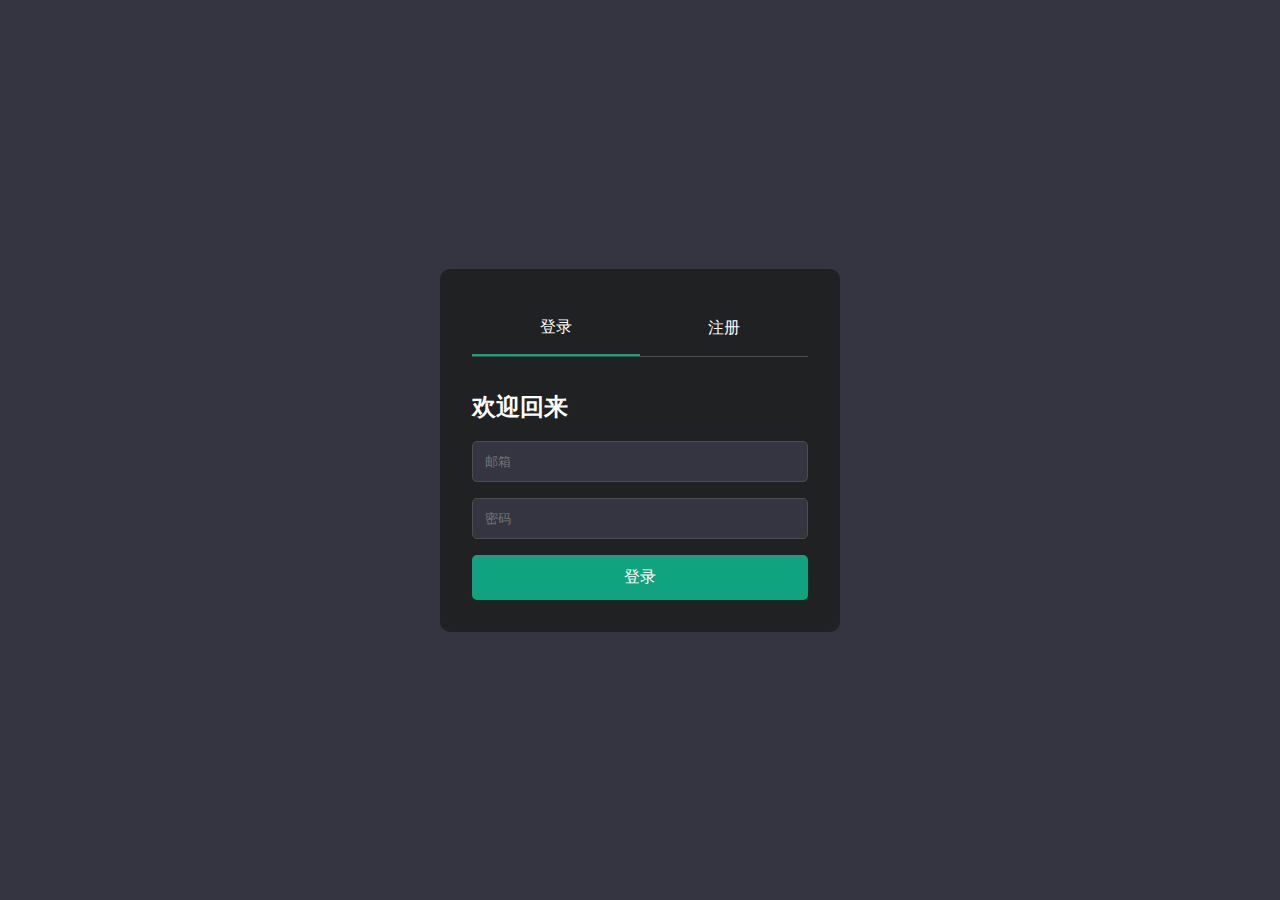
<file: minimind-master2/index.html>
<!DOCTYPE html>
<html lang="zh">
<head>
    <meta charset="UTF-8">
    <meta name="viewport" content="width=device-width, initial-scale=1.0">
    <title>MiniMind Chat - 登录/注册</title>
    <link rel="stylesheet" href="style.css">
</head>
<body>
    <div class="auth-container">
        <div class="auth-box">
            <div class="tabs">
                <button class="tab-btn active" data-tab="login">登录</button>
                <button class="tab-btn" data-tab="register">注册</button>
            </div>

            <form id="loginForm" class="auth-form">
                <h2>欢迎回来</h2>
                <div class="form-group">
                    <input type="email" id="loginEmail" required placeholder="邮箱">
                </div>
                <div class="form-group">
                    <input type="password" id="loginPassword" required placeholder="密码">
                </div>
                <button type="submit" class="btn-primary">登录</button>
            </form>

            <form id="registerForm" class="auth-form hidden">
                <h2>创建新账号</h2>
                <div class="form-group">
                    <input type="email" id="registerEmail" required placeholder="邮箱">
                </div>
                <div class="form-group">
                    <input type="password" id="registerPassword" required placeholder="密码">
                </div>
                <div class="form-group">
                    <input type="password" id="confirmPassword" required placeholder="确认密码">
                </div>
                <button type="submit" class="btn-primary">注册</button>
            </form>
        </div>
    </div>
    <script type="module" src="api.js"></script>
    <script type="module" src="script.js"></script>
</body>
</html>
</file>
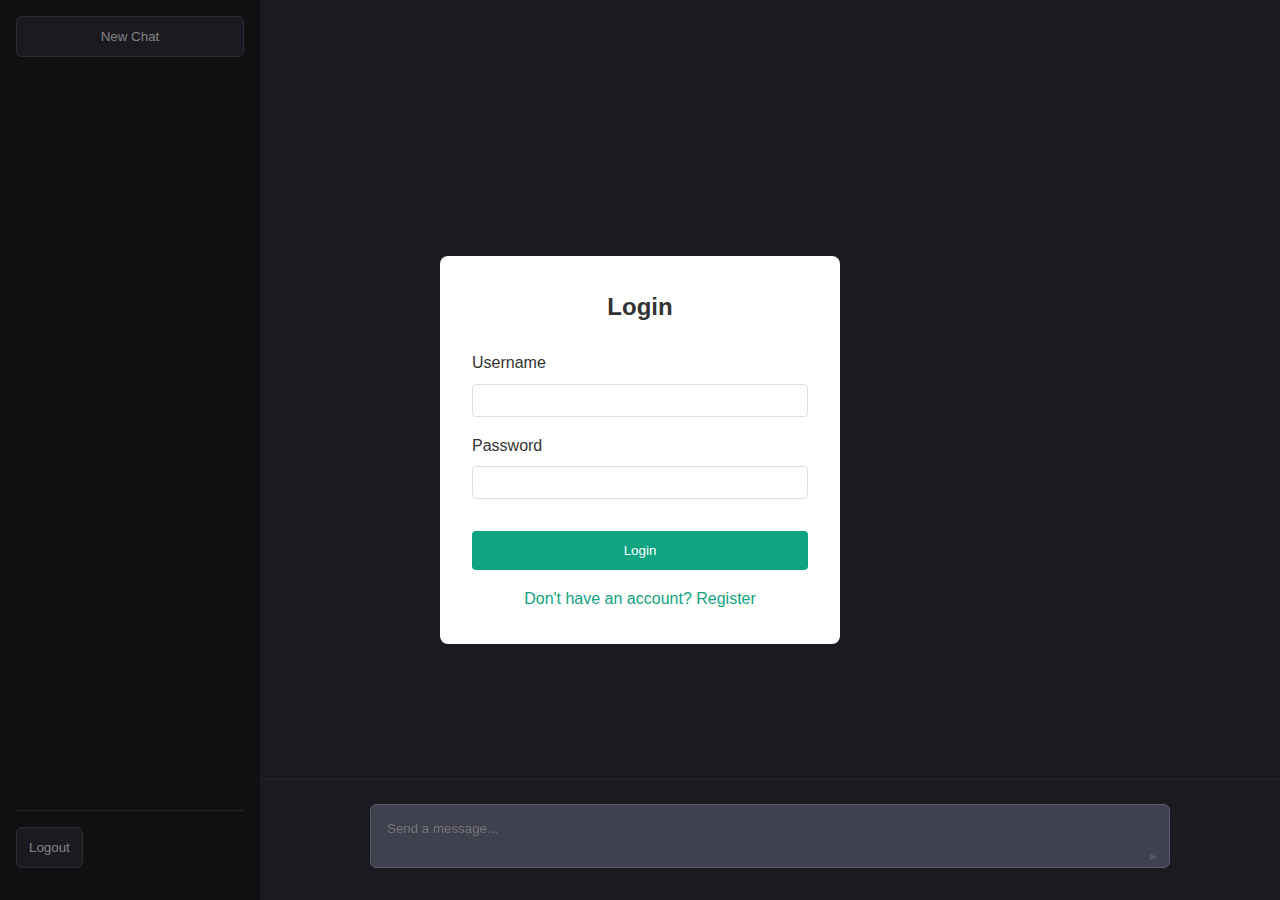
<file: minimind-master2/minimind-master2/templates/index.html>
<!DOCTYPE html>
<html lang="en">
<head>
    <meta charset="UTF-8">
    <meta name="viewport" content="width=device-width, initial-scale=1.0">
    <title>MiniMind Chat</title>
    <style>
        * {
            margin: 0;
            padding: 0;
            box-sizing: border-box;
        }

        body {
            font-family: -apple-system, BlinkMacSystemFont, "Segoe UI", Roboto, "Helvetica Neue", Arial, sans-serif;
            line-height: 1.6;
            color: #333;
            background-color: #f7f7f8;
        }

        .container {
            display: flex;
            height: 100vh;
        }

        .sidebar {
            width: 260px;
            background-color: #202123;
            color: white;
            padding: 1rem;
            display: flex;
            flex-direction: column;
        }

        .new-chat-btn {
            background-color: #343541;
            color: white;
            border: 1px solid #565869;
            padding: 0.75rem;
            border-radius: 0.375rem;
            cursor: pointer;
            margin-bottom: 1rem;
            transition: background-color 0.2s;
        }

        .new-chat-btn:hover {
            background-color: #40414f;
        }

        .chat-list {
            flex-grow: 1;
            overflow-y: auto;
        }

        .chat-item {
            padding: 0.75rem;
            cursor: pointer;
            border-radius: 0.375rem;
            margin-bottom: 0.5rem;
            white-space: nowrap;
            overflow: hidden;
            text-overflow: ellipsis;
        }

        .chat-item:hover {
            background-color: #343541;
        }

        .chat-item.active {
            background-color: #343541;
        }

        .user-section {
            border-top: 1px solid #4a4b53;
            padding-top: 1rem;
            margin-top: auto;
        }

        .main {
            flex-grow: 1;
            display: flex;
            flex-direction: column;
            background-color: #343541;
        }

        .chat-container {
            flex-grow: 1;
            overflow-y: auto;
            padding: 2rem 0;
        }

        .message {
            padding: 1.5rem;
            display: flex;
            gap: 1rem;
            border-bottom: 1px solid rgba(0,0,0,0.1);
        }

        .message.user {
            background-color: #343541;
            color: white;
        }

        .message.assistant {
            background-color: #444654;
            color: white;
        }

        .message-content {
            flex-grow: 1;
            max-width: 800px;
            margin: 0 auto;
            width: 100%;
        }

        .input-container {
            padding: 1.5rem;
            background-color: #343541;
            border-top: 1px solid #4a4b53;
        }

        .input-box {
            max-width: 800px;
            margin: 0 auto;
            position: relative;
        }

        .input-box textarea {
            width: 100%;
            padding: 1rem;
            padding-right: 3rem;
            border-radius: 0.375rem;
            border: 1px solid #565869;
            background-color: #40414f;
            color: white;
            resize: none;
            min-height: 50px;
            max-height: 200px;
            font-family: inherit;
        }

        .send-btn {
            position: absolute;
            right: 0.75rem;
            bottom: 0.75rem;
            background: none;
            border: none;
            color: #565869;
            cursor: pointer;
        }

        .auth-container {
            position: fixed;
            top: 0;
            left: 0;
            right: 0;
            bottom: 0;
            background-color: rgba(0,0,0,0.5);
            display: flex;
            justify-content: center;
            align-items: center;
        }

        .auth-box {
            background-color: white;
            padding: 2rem;
            border-radius: 0.5rem;
            width: 100%;
            max-width: 400px;
        }

        .auth-box h2 {
            margin-bottom: 1.5rem;
            text-align: center;
        }

        .form-group {
            margin-bottom: 1rem;
        }

        .form-group label {
            display: block;
            margin-bottom: 0.5rem;
        }

        .form-group input {
            width: 100%;
            padding: 0.5rem;
            border: 1px solid #ddd;
            border-radius: 0.25rem;
        }

        .auth-btn {
            width: 100%;
            padding: 0.75rem;
            background-color: #10a37f;
            color: white;
            border: none;
            border-radius: 0.25rem;
            cursor: pointer;
            margin-top: 1rem;
        }

        .auth-switch {
            text-align: center;
            margin-top: 1rem;
        }

        .auth-switch a {
            color: #10a37f;
            text-decoration: none;
            cursor: pointer;
        }
    </style>
</head>
<body>
    <div id="auth-modal" class="auth-container">
        <div class="auth-box">
            <h2 id="auth-title">Login</h2>
            <form id="auth-form">
                <div class="form-group">
                    <label for="username">Username</label>
                    <input type="text" id="username" required>
                </div>
                <div class="form-group">
                    <label for="password">Password</label>
                    <input type="password" id="password" required>
                </div>
                <button type="submit" class="auth-btn" id="auth-submit">Login</button>
            </form>
            <div class="auth-switch">
                <a id="auth-switch-btn">Don't have an account? Register</a>
            </div>
        </div>
    </div>

    <div class="container">
        <div class="sidebar">
            <button class="new-chat-btn">New Chat</button>
            <div class="chat-list" id="chat-list">
                <!-- Chat history will be populated here -->
            </div>
            <div class="user-section">
                <button class="new-chat-btn" id="logout-btn">Logout</button>
            </div>
        </div>
        <div class="main">
            <div class="chat-container" id="chat-container">
                <!-- Messages will be populated here -->
            </div>
            <div class="input-container">
                <div class="input-box">
                    <textarea placeholder="Send a message..." id="message-input"></textarea>
                    <button class="send-btn" id="send-btn">➤</button>
                </div>
            </div>
        </div>
    </div>

    <script>
        let currentChatId = null;
        let isAuthenticated = false;
        const API_URL = '/api';

        // Auth handling
        const authModal = document.getElementById('auth-modal');
        const authForm = document.getElementById('auth-form');
        const authTitle = document.getElementById('auth-title');
        const authSubmit = document.getElementById('auth-submit');
        const authSwitchBtn = document.getElementById('auth-switch-btn');
        let isLoginMode = true;

        authSwitchBtn.addEventListener('click', () => {
            isLoginMode = !isLoginMode;
            authTitle.textContent = isLoginMode ? 'Login' : 'Register';
            authSubmit.textContent = isLoginMode ? 'Login' : 'Register';
            authSwitchBtn.textContent = isLoginMode ? 
                "Don't have an account? Register" : 
                "Already have an account? Login";
        });

        authForm.addEventListener('submit', async (e) => {
            e.preventDefault();
            const username = document.getElementById('username').value;
            const password = document.getElementById('password').value;
            
            try {
                const response = await fetch(`${API_URL}/${isLoginMode ? 'login' : 'register'}`, {
                    method: 'POST',
                    headers: {
                        'Content-Type': 'application/json',
                    },
                    credentials: 'include',
                    body: JSON.stringify({ username, password }),
                });

                if (response.ok) {
                    isAuthenticated = true;
                    authModal.style.display = 'none';
                    loadChats();
                } else {
                    const data = await response.json();
                    alert(data.error || 'Authentication failed');
                }
            } catch (error) {
                console.error('Auth error:', error);
                alert('Authentication failed');
            }
        });

        // Chat handling
        const messageInput = document.getElementById('message-input');
        const sendBtn = document.getElementById('send-btn');
        const chatContainer = document.getElementById('chat-container');
        const chatList = document.getElementById('chat-list');
        const newChatBtn = document.querySelector('.new-chat-btn');
        const logoutBtn = document.getElementById('logout-btn');

        async function loadChats() {
            try {
                const response = await fetch(`${API_URL}/chats`, {
                    credentials: 'include'
                });
                const chats = await response.json();
                
                chatList.innerHTML = '';
                chats.forEach(chat => {
                    const chatElement = document.createElement('div');
                    chatElement.className = 'chat-item';
                    chatElement.textContent = chat.title;
                    chatElement.onclick = () => loadChat(chat);
                    chatList.appendChild(chatElement);
                });
            } catch (error) {
                console.error('Error loading chats:', error);
            }
        }

        function loadChat(chat) {
            currentChatId = chat.id;
            chatContainer.innerHTML = '';
            chat.messages.forEach(message => {
                appendMessage(message.role, message.content);
            });
        }

        function appendMessage(role, content) {
            const messageDiv = document.createElement('div');
            messageDiv.className = `message ${role}`;
            
            const contentDiv = document.createElement('div');
            contentDiv.className = 'message-content';
            contentDiv.textContent = content;
            
            messageDiv.appendChild(contentDiv);
            chatContainer.appendChild(messageDiv);
            chatContainer.scrollTop = chatContainer.scrollHeight;
        }

        async function sendMessage() {
            const content = messageInput.value.trim();
            if (!content) return;

            messageInput.value = '';
            appendMessage('user', content);

            try {
                const messages = Array.from(document.querySelectorAll('.message')).map(msg => ({
                    role: msg.classList.contains('user') ? 'user' : 'assistant',
                    content: msg.querySelector('.message-content').textContent
                }));

                const response = await fetch(`${API_URL}/chat`, {
                    method: 'POST',
                    headers: {
                        'Content-Type': 'application/json',
                    },
                    credentials: 'include',
                    body: JSON.stringify({
                        messages,
                        chat_id: currentChatId
                    }),
                });

                const data = await response.json();
                if (!currentChatId) {
                    currentChatId = data.chat_id;
                    loadChats();
                }
                appendMessage('assistant', data.response);
            } catch (error) {
                console.error('Error sending message:', error);
                appendMessage('assistant', 'Sorry, there was an error processing your message.');
            }
        }

        messageInput.addEventListener('keydown', (e) => {
            if (e.key === 'Enter' && !e.shiftKey) {
                e.preventDefault();
                sendMessage();
            }
        });

        sendBtn.addEventListener('click', sendMessage);

        newChatBtn.addEventListener('click', () => {
            currentChatId = null;
            chatContainer.innerHTML = '';
        });

        logoutBtn.addEventListener('click', async () => {
            try {
                await fetch(`${API_URL}/logout`, {
                    method: 'POST',
                    credentials: 'include'
                });
                isAuthenticated = false;
                currentChatId = null;
                chatContainer.innerHTML = '';
                chatList.innerHTML = '';
                authModal.style.display = 'flex';
            } catch (error) {
                console.error('Logout error:', error);
            }
        });

        // Initialize
        if (!isAuthenticated) {
            authModal.style.display = 'flex';
        } else {
            loadChats();
        }
    </script>
</body>
</html>
</file>
<file: minimind-master2/style.css>
:root {
    --primary-color: #10a37f;
    --background-color: #343541;
    --sidebar-color: #202123;
    --text-color: #fff;
    --border-color: #4d4d4f;
    --hover-color: #2a2b32;
}

* {
    margin: 0;
    padding: 0;
    box-sizing: border-box;
}

body {
    font-family: system-ui, -apple-system, BlinkMacSystemFont, 'Segoe UI', Roboto, Oxygen, Ubuntu, Cantarell, sans-serif;
    line-height: 1.5;
    background-color: var(--background-color);
    color: var(--text-color);
}

/* 登录/注册页面样式 */
.auth-container {
    display: flex;
    justify-content: center;
    align-items: center;
    min-height: 100vh;
    padding: 20px;
}

.auth-box {
    background-color: var(--sidebar-color);
    padding: 2rem;
    border-radius: 10px;
    width: 100%;
    max-width: 400px;
}

.tabs {
    display: flex;
    margin-bottom: 2rem;
    border-bottom: 1px solid var(--border-color);
}

.tab-btn {
    flex: 1;
    padding: 1rem;
    background: none;
    border: none;
    color: var(--text-color);
    cursor: pointer;
    font-size: 1rem;
}

.tab-btn.active {
    border-bottom: 2px solid var(--primary-color);
}

.auth-form {
    display: flex;
    flex-direction: column;
    gap: 1rem;
}

.form-group input {
    width: 100%;
    padding: 0.75rem;
    border: 1px solid var(--border-color);
    border-radius: 5px;
    background-color: var(--background-color);
    color: var(--text-color);
}

.hidden {
    display: none;
}

/* 聊天页面样式 */
.chat-container {
    display: flex;
    height: 100vh;
}

.sidebar {
    width: 260px;
    background-color: var(--sidebar-color);
    display: flex;
    flex-direction: column;
    padding: 1rem;
}

.new-chat {
    margin-bottom: 1rem;
}

.btn-new-chat {
    width: 100%;
    padding: 0.75rem;
    background-color: var(--primary-color);
    color: white;
    border: none;
    border-radius: 5px;
    cursor: pointer;
}

.history-list {
    flex: 1;
    overflow-y: auto;
}

.history-item {
    padding: 0.75rem;
    margin-bottom: 0.5rem;
    border-radius: 5px;
    cursor: pointer;
}

.history-item:hover {
    background-color: var(--hover-color);
}

.user-info {
    padding: 1rem 0;
    border-top: 1px solid var(--border-color);
}

.btn-logout {
    width: 100%;
    padding: 0.5rem;
    margin-top: 0.5rem;
    background-color: transparent;
    border: 1px solid var(--border-color);
    color: var(--text-color);
    border-radius: 5px;
    cursor: pointer;
}

.chat-main {
    flex: 1;
    display: flex;
    flex-direction: column;
}

.chat-messages {
    flex: 1;
    overflow-y: auto;
    padding: 2rem;
}

.welcome-message {
    text-align: center;
    margin-top: 4rem;
}

.message {
    max-width: 800px;
    margin: 1.5rem auto;
    padding: 1rem;
    border-radius: 5px;
}

.user-message {
    background-color: var(--hover-color);
}

.bot-message {
    background-color: var(--background-color);
}

.chat-input-container {
    padding: 2rem;
    background-color: var(--background-color);
    border-top: 1px solid var(--border-color);
}

.chat-input-box {
    max-width: 800px;
    margin: 0 auto;
    display: flex;
    gap: 1rem;
}

.chat-input {
    flex: 1;
    padding: 0.75rem;
    border: 1px solid var(--border-color);
    border-radius: 5px;
    background-color: var(--hover-color);
    color: var(--text-color);
    resize: none;
}

.btn-send {
    padding: 0 1.5rem;
    background-color: var(--primary-color);
    color: white;
    border: none;
    border-radius: 5px;
    cursor: pointer;
}

.btn-primary {
    width: 100%;
    padding: 0.75rem;
    background-color: var(--primary-color);
    color: white;
    border: none;
    border-radius: 5px;
    cursor: pointer;
    font-size: 1rem;
}
</file>
